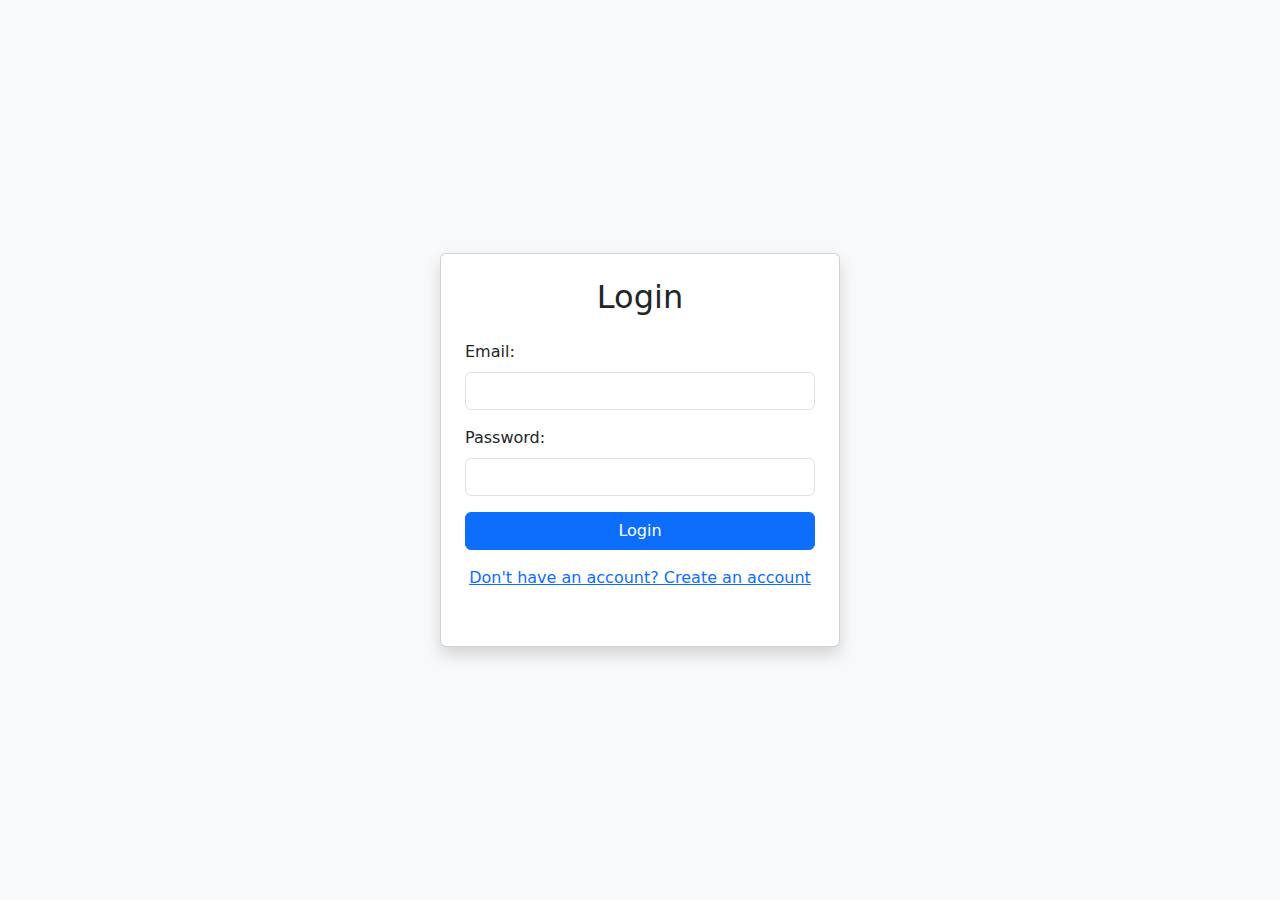
<file: src/main/resources/static/login.html>
<!DOCTYPE html>
<html lang="en">
<head>
    <meta charset="UTF-8">
    <title>Login</title>

    <!-- Your custom CSS (if needed) -->
<!--    <link rel="stylesheet" href="/css/login.css">-->

    <!-- Bootstrap CSS -->
    <link href="https://cdn.jsdelivr.net/npm/bootstrap@5.3.3/dist/css/bootstrap.min.css" rel="stylesheet">
</head>
<body class="bg-light">

<div class="container d-flex justify-content-center align-items-center min-vh-100">
    <div class="card shadow p-4" style="width: 100%; max-width: 400px;">
        <h2 class="text-center mb-4">Login</h2>

        <form id="login-form">
            <div class="mb-3">
                <label for="email" class="form-label">Email:</label>
                <input type="email" id="email" class="form-control" required>
            </div>

            <div class="mb-3">
                <label for="password" class="form-label">Password:</label>
                <input type="password" id="password" class="form-control" required>
            </div>

            <button id="login-btn" type="submit" class="btn btn-primary w-100">Login</button>
        </form>

        <div class="mt-3 text-center">
            <a href="register.html" id="register-link">Don't have an account? Create an account</a>
        </div>

        <p id="login-error" class="text-danger mt-3"></p>
    </div>
</div>

<script src="js/getCsrfToken.js"></script>
<script src="js/login.js"></script>

</body>
</html>
</file>
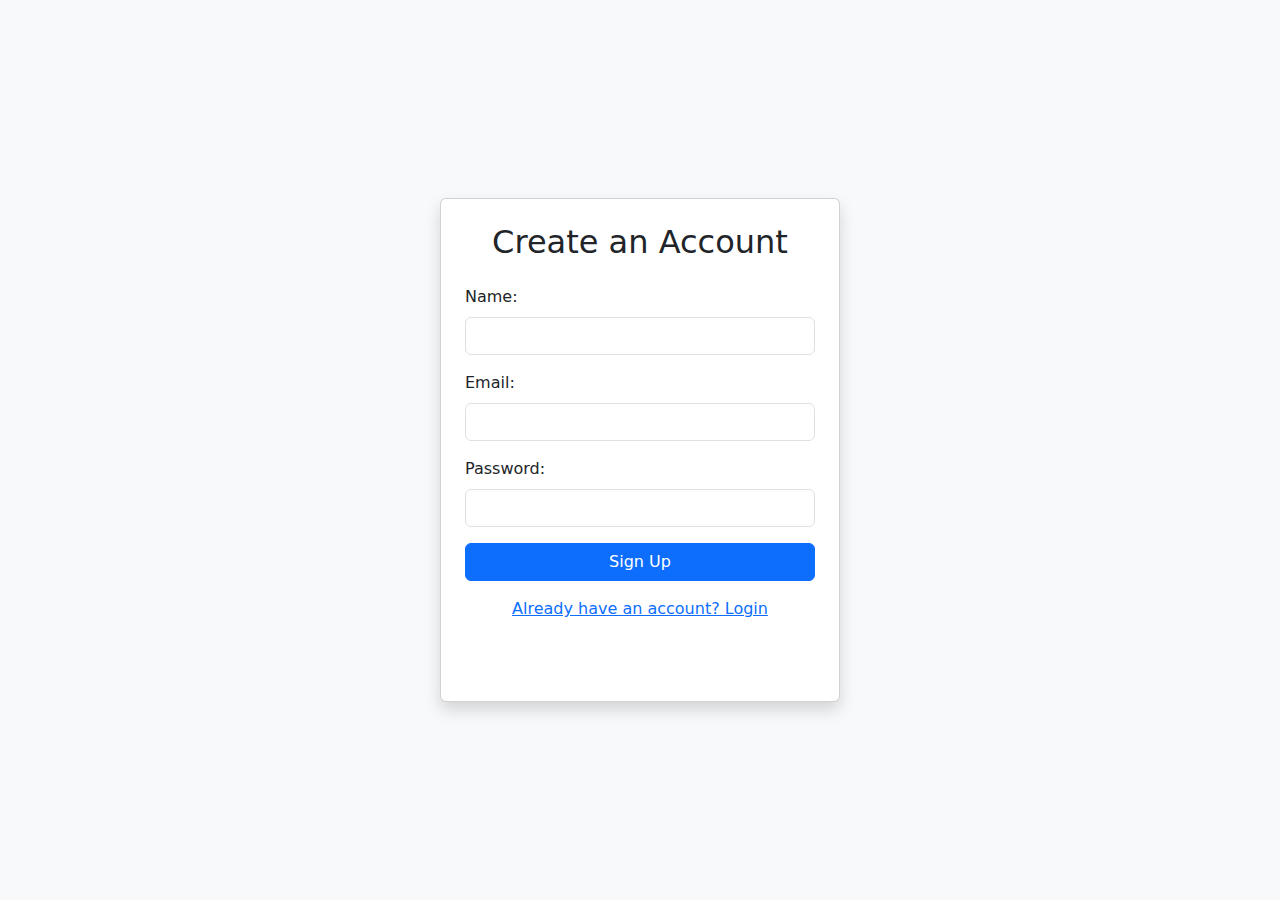
<file: src/main/resources/static/register.html>
<!DOCTYPE html>
<html lang="en">
<head>
    <meta charset="UTF-8">
    <title>Signup</title>

    <!-- Bootstrap CSS -->
    <link href="https://cdn.jsdelivr.net/npm/bootstrap@5.3.3/dist/css/bootstrap.min.css" rel="stylesheet">
</head>
<body class="bg-light">

<div class="container d-flex justify-content-center align-items-center min-vh-100">
    <div class="card shadow p-4" style="width: 100%; max-width: 400px;">
        <h2 class="text-center mb-4">Create an Account</h2>

        <form id="signup-form">
            <div class="mb-3">
                <label for="name" class="form-label">Name:</label>
                <input type="text" id="name" class="form-control" required>
            </div>

            <div class="mb-3">
                <label for="email" class="form-label">Email:</label>
                <input type="email" id="email" class="form-control" required>
            </div>

            <div class="mb-3">
                <label for="password" class="form-label">Password:</label>
                <input type="password" id="password" class="form-control" required>
            </div>

            <button id="signup-btn" type="submit" class="btn btn-primary w-100">Sign Up</button>
        </form>

        <div class="mt-3 text-center">
            <a id="existing_login" href="login.html">Already have an account? Login</a>
        </div>

        <p id="signup-message" class="text-success mt-3"></p>
        <p id="signup-error" class="text-danger mt-2"></p>
    </div>
</div>

<script src="js/getCsrfToken.js"></script>
<script src="js/register.js"></script>

</body>
</html>
</file>
